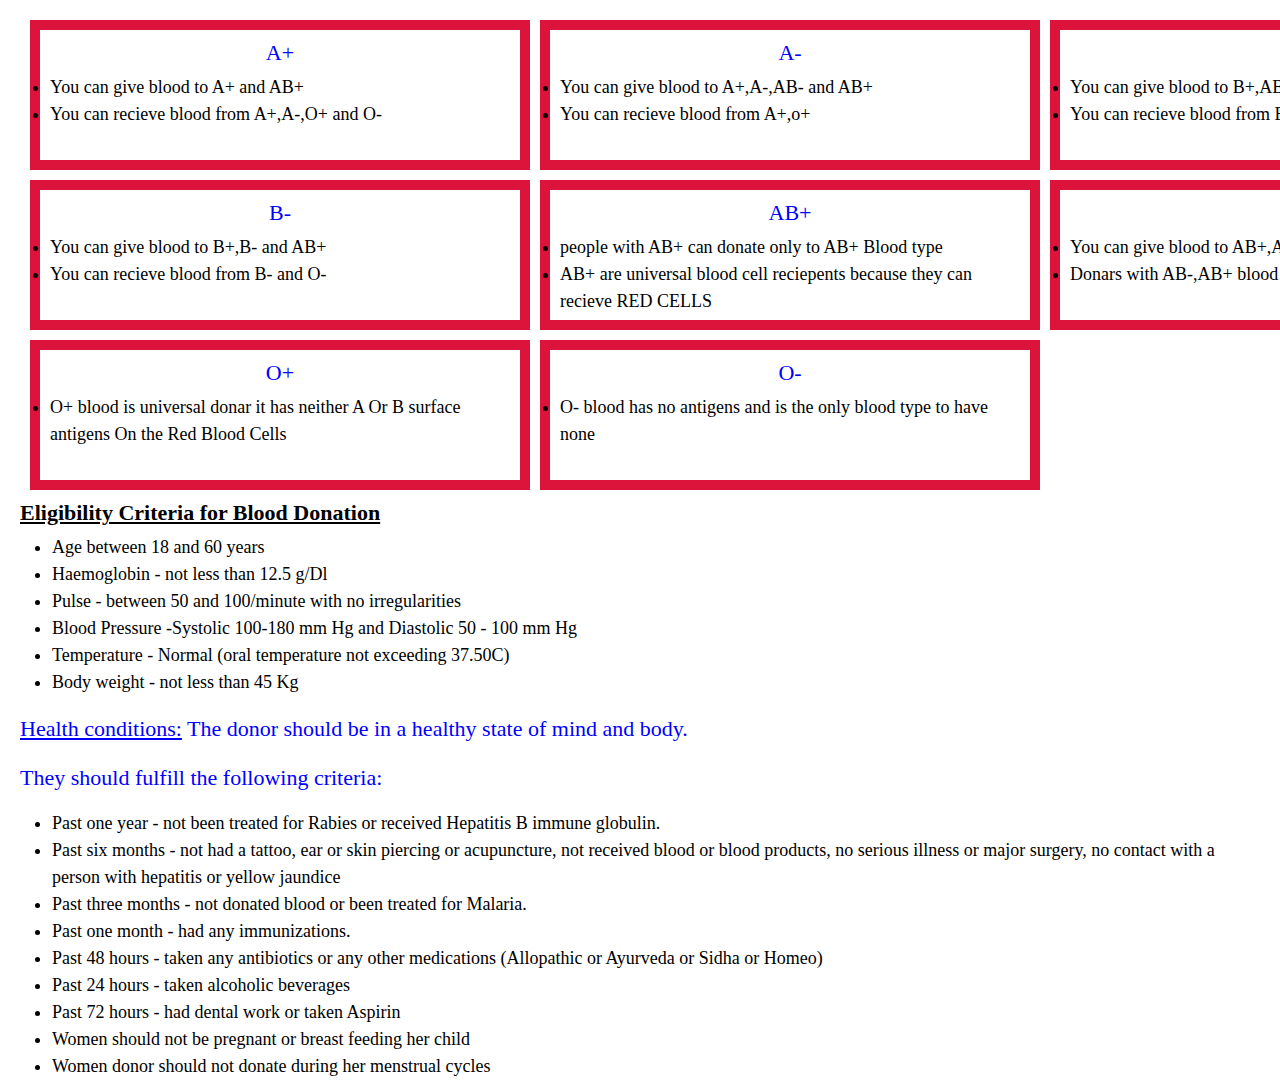
<file: menu.html>
<!DOCTYPE html>
<html lang="en">
<head>
    <meta charset="UTF-8">
    <meta name="viewport" content="width=device-width, initial-scale=1.0">
    <title>Document</title>
    <link rel="stylesheet" href="menu.css" />
    <link href="https://cdn.jsdelivr.net/npm/bootstrap@5.3.3/dist/css/bootstrap.min.css" rel="stylesheet" integrity="sha384-QWTKZyjpPEjISv5WaRU9OFeRpok6YctnYmDr5pNlyT2bRjXh0JMhjY6hW+ALEwIH" crossorigin="anonymous">
    <script src="https://cdn.jsdelivr.net/npm/bootstrap@5.3.3/dist/js/bootstrap.bundle.min.js" integrity="sha384-YvpcrYf0tY3lHB60NNkmXc5s9fDVZLESaAA55NDzOxhy9GkcIdslK1eN7N6jIeHz" crossorigin="anonymous"></script>
</head>
<body>
    <div class="main-container">
        <div class="d-flex flex-row justify-content-between">
            <div>
                <div class="box1">
                    <h1 class="heading">A+</h1>
                    <u1>
                        <li class="list">You can give blood to A+ and AB+</li>
                        <li class="list">You can recieve blood from A+,A-,O+ and O-</li>
                    </u1>
                </div>
            </div>
            <div>
                <div class="box1">
                    <h1 class="heading">A-</h1>
                    <u1>
                        <li class="list">You can give blood to A+,A-,AB- and AB+</li>
                        <li class="list">You can recieve blood from A+,o+</li>
                    </u1>
                </div>
            </div>
            <div>
                <div class="box1">
                    <h1 class="heading">B+</h1>
                    <u1>
                        <li class="list">You can give blood to B+,AB+</li>
                        <li class="list">You can recieve blood from B+,O+,B-and O-</li>
                    </u1>
                </div>
            </div>
        </div>
        <div class="d-flex flex-row justify-content-between">
            <div>
                <div class="box1">
                    <h1 class="heading">B-</h1>
                    <u1>
                        <li class="list">You can give blood to B+,B- and AB+</li>
                        <li class="list">You can recieve blood from B- and O-</li>
                    </u1>
                </div>
            </div>
            <div>
                <div class="box1">
                    <h1 class="heading">AB+</h1>
                    <u1>
                        <li class="list">people with AB+ can donate only to AB+ Blood type</li>
                        <li class="list">AB+ are universal blood cell reciepents because they can recieve RED CELLS</li>
                    </u1>
                </div>
            </div>
            <div>
                <div class="box1">
                    <h1 class="heading">AB-</h1>
                    <u1>
                        <li class="list">You can give blood to AB+,AB- blood types</li>
                        <li class="list">Donars with AB-,AB+ blood are universal plasma donors</li>
                    </u1>
                </div>
            </div>
        </div>
        <div class="d-flex flex-row">
            <div>
                <div class="box1">
                    <h1 class="heading">O+</h1>
                    <u1>
                        <li class="list">O+ blood is universal donar it has neither A Or B surface antigens On the Red Blood Cells</li>
                    </u1>
                </div>
            </div>
            <div>
                <div class="box1">
                    <h1 class="heading">O-</h1>
                    <u1>
                        <li class="list">O- blood has no antigens and is the only blood type to have none</li>
                        
                    </u1>
                </div>
            </div>     
        </div>
        <h1 class="heading11"><u><b>Eligibility Criteria for Blood Donation</b></u></h1>
        <ul>
            <li class="list">Age between 18 and 60 years</li>
            <li class="list">Haemoglobin - not less than 12.5 g/Dl</li>
            <li class="list">Pulse - between 50 and 100/minute with no irregularities</li>
            <li class="list">Blood Pressure -Systolic 100-180 mm Hg and Diastolic 50 - 100 mm Hg</li>
            <li class="list">Temperature - Normal (oral temperature not exceeding 37.50C)</li>
            <li class="list">Body weight - not less than 45 Kg</li>
        </ul>
        <p class="paragraph"><u>Health conditions:</u> The donor should be in a healthy state of mind and body.</p>
        <p class="paragraph">They should fulfill the following criteria:</p>
        <ul>
            <li class="list">Past one year - not been treated for Rabies or received Hepatitis B immune globulin.</li>
            <li class="list">Past six months - not had a tattoo, ear or skin piercing or acupuncture, not received blood or blood products, no serious illness or major surgery, no contact with a person with hepatitis or yellow jaundice</li>
            <li class="list">Past three months - not donated blood or been treated for Malaria.</li>
            <li class="list">Past one month - had any immunizations.</li>
            <li class="list">Past 48 hours - taken any antibiotics or any other medications (Allopathic or Ayurveda or Sidha or Homeo)</li>
            <li class="list">Past 24 hours - taken alcoholic beverages</li>
            <li class="list">Past 72 hours - had dental work or taken Aspirin</li>
            <li class="list">Women should not be pregnant or breast feeding her child</li>
            <li class="list">Women donor should not donate during her menstrual cycles</li>
        </ul>
    </div>

</body>
</html>
</file>
<file: menu.css>
.main-container{
    background-color: white;
    height: 100vh;
    padding: 20px;
}
.box1{
    border-color: crimson;
    border-style: solid;
    border-width: 10px;
    padding: 10px;
    height: 150px;
    width: 500px;
    margin-left: 10px;
    margin-bottom: 10px;
}
.heading{
    color: blue;
    font-size: 22px;
    text-align: center;
    font-family: "Roboto"
}
.list{
    color: black;
    font-size: 18px;
    font-family:Georgia, 'Times New Roman', Times, serif;
}
.heading11{
    color: black;
    font-size: 22px;
    font-family: caveat;
}
.paragraph{
    color: blue;
    font-size: 22px;
    font-family: caveat;
}
</file>
